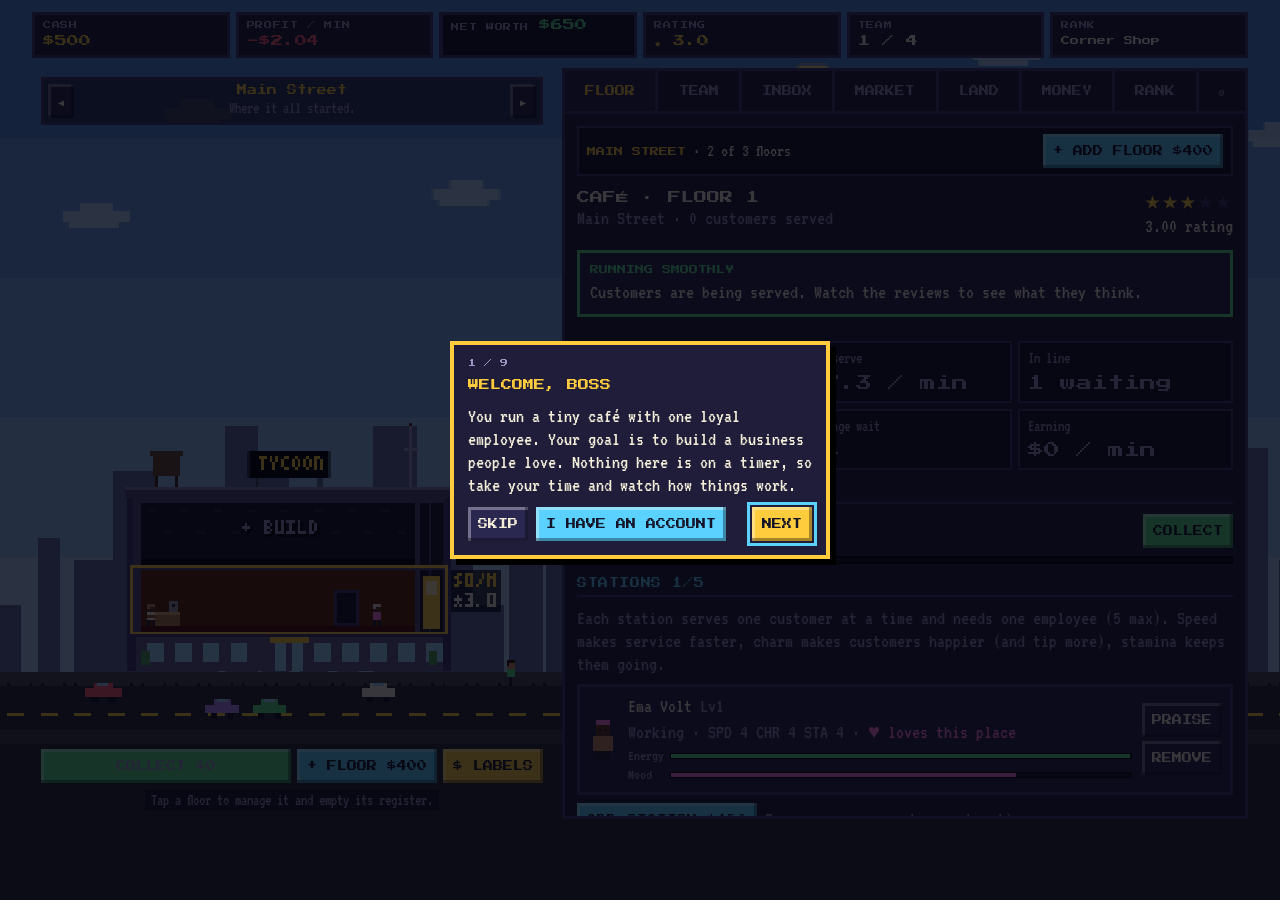
<file: web/index.html>
<!doctype html>
<html lang="en">
<head>
<meta charset="utf-8">
<meta name="viewport" content="width=device-width,initial-scale=1,viewport-fit=cover">
<title>Tower Tycoon</title>
<meta name="description" content="A pixel-art business tycoon game. Build towers floor by floor, hire staff, serve customers, trade stocks and buy land.">
<meta name="theme-color" content="#141428">
<link rel="icon" href="icons/icon32.png">
<link rel="manifest" href="manifest.webmanifest">
<link rel="apple-touch-icon" href="icons/icon180.png">
<meta name="apple-mobile-web-app-capable" content="yes">
<meta name="mobile-web-app-capable" content="yes">
<meta name="apple-mobile-web-app-status-bar-style" content="black-translucent">
<meta name="apple-mobile-web-app-title" content="Tycoon">
<link rel="stylesheet" href="style.css?v=1.14.0">
<link rel="stylesheet" href="game.css?v=1.14.0">
</head>
<body>
<canvas id="world" aria-hidden="true"></canvas>
<canvas id="street" aria-hidden="true"></canvas>
<div class="app">
  <div class="hud" id="hud">
    <div class="stat cash"><b>CASH</b><span id="h-cash">$0</span></div>
    <div class="stat inc"><b>PROFIT / MIN</b><span id="h-inc">$0</span></div>
    <div class="stat nw"><b>NET WORTH</b><span id="h-nw">$0</span></div>
    <div class="stat rate"><b>RATING</b><span id="h-rate">★ 3.0</span></div>
    <div class="stat team"><b>TEAM</b><span id="h-team">1 / 4</span></div>
    <div class="stat rank"><b>RANK</b><span id="h-rank">Corner Shop</span></div>
  </div>

  <div class="main">
    <div class="towerbox" id="towerbox">
      <div class="lotbar">
        <button class="ghost" id="lot-prev" aria-label="Previous property">◀</button>
        <div class="lotname"><b id="lot-name">Main Street</b><span id="lot-bonus" class="muted"></span></div>
        <button class="ghost" id="lot-next" aria-label="Next property">▶</button>
      </div>
      <div class="towerscroll" id="towerscroll"><canvas id="tower" width="180" height="220" aria-label="Your tower. Tap a floor to manage it."></canvas></div>
      <div class="towerfoot">
        <button class="green" id="collect-all">COLLECT $0</button>
        <button class="cyan" id="add-floor">+ FLOOR</button>
        <button class="ghost" id="earn-toggle" aria-pressed="true">$ LABELS</button>
      </div>
      <div class="hint" id="tower-hint">Tap a floor to manage it and empty its register.</div>
    </div>

    <div class="panel">
      <div class="tabs" role="tablist" id="tabs">
        <button role="tab" data-tab="floor" aria-selected="true">FLOOR</button>
        <button role="tab" data-tab="team">TEAM<span class="badge" id="team-badge" hidden></span></button>
        <button role="tab" data-tab="inbox">INBOX<span class="badge" id="inbox-badge" hidden></span></button>
        <button role="tab" data-tab="market">MARKET</button>
        <button role="tab" data-tab="land">LAND</button>
        <button role="tab" data-tab="money">MONEY</button>
        <button role="tab" data-tab="records">RANK</button>
        <button role="tab" data-tab="settings" aria-label="Settings">⚙</button>
      </div>
      <div class="body" id="body"></div>
    </div>
  </div>
</div>
<div id="notes" class="notes" aria-live="polite"></div>
<div id="modal-root"></div>
<div id="tut-root"></div>
<script src="core.js?v=1.14.0"></script>
<script src="sfx.js?v=1.14.0"></script>
<script src="tower.js?v=1.14.0"></script>
<script src="cloud-config.js?v=1.14.0"></script>
<script src="cloud.js?v=1.14.0"></script>
<script src="game.js?v=1.14.0"></script>
</body>
</html>
</file>
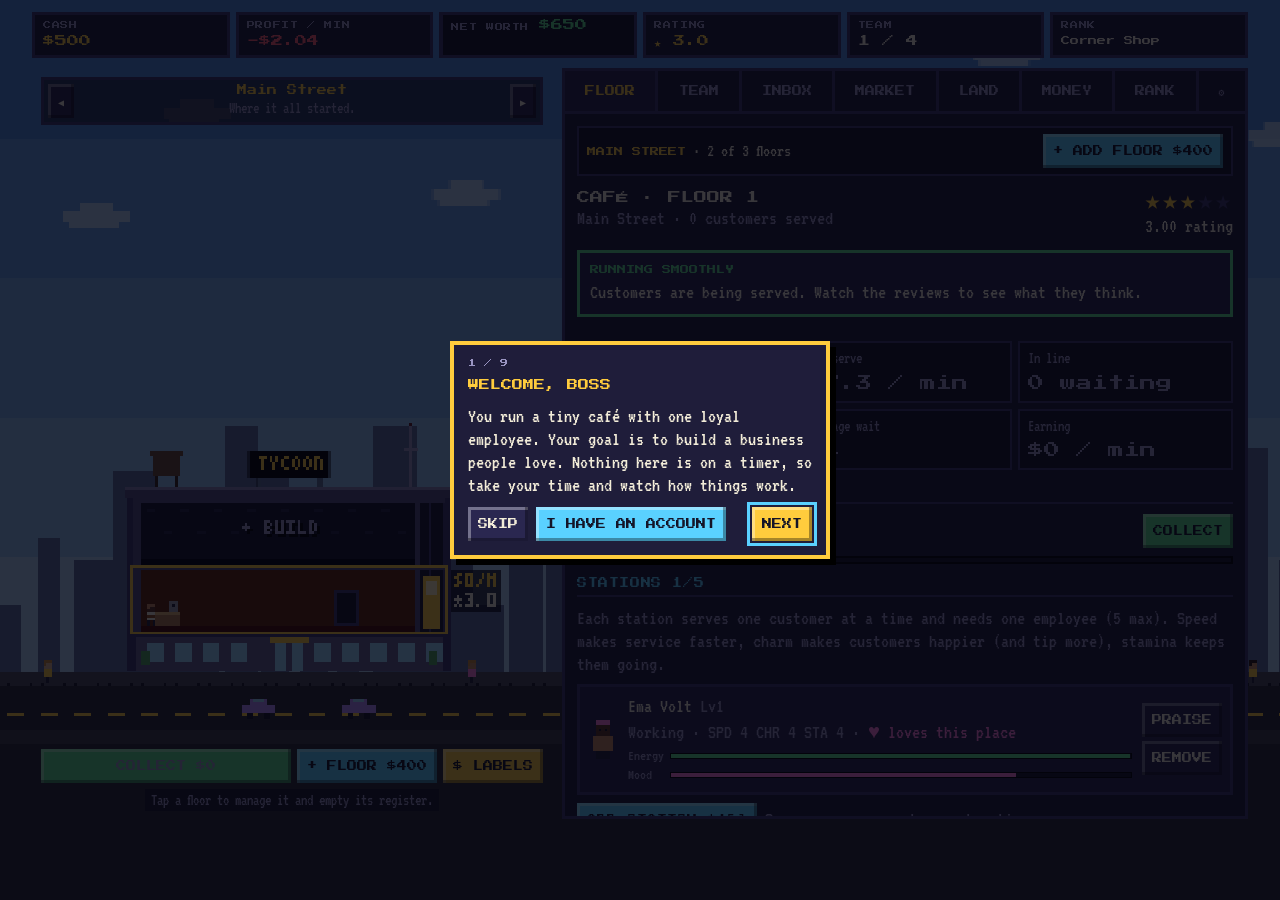
<file: extension/game.html>
<!doctype html>
<html lang="en">
<head>
<meta charset="utf-8">
<meta name="viewport" content="width=device-width,initial-scale=1">
<title>Tower Tycoon</title>
<link rel="icon" href="icons/icon32.png">
<link rel="stylesheet" href="style.css">
<link rel="stylesheet" href="game.css">
</head>
<body>
<canvas id="world" aria-hidden="true"></canvas>
<canvas id="street" aria-hidden="true"></canvas>
<div class="app">
  <div class="hud" id="hud">
    <div class="stat cash"><b>CASH</b><span id="h-cash">$0</span></div>
    <div class="stat inc"><b>PROFIT / MIN</b><span id="h-inc">$0</span></div>
    <div class="stat nw"><b>NET WORTH</b><span id="h-nw">$0</span></div>
    <div class="stat rate"><b>RATING</b><span id="h-rate">★ 3.0</span></div>
    <div class="stat team"><b>TEAM</b><span id="h-team">1 / 4</span></div>
    <div class="stat rank"><b>RANK</b><span id="h-rank">Corner Shop</span></div>
  </div>

  <div class="main">
    <div class="towerbox" id="towerbox">
      <div class="lotbar">
        <button class="ghost" id="lot-prev" aria-label="Previous property">◀</button>
        <div class="lotname"><b id="lot-name">Main Street</b><span id="lot-bonus" class="muted"></span></div>
        <button class="ghost" id="lot-next" aria-label="Next property">▶</button>
      </div>
      <div class="towerscroll" id="towerscroll"><canvas id="tower" width="180" height="220" aria-label="Your tower. Tap a floor to manage it."></canvas></div>
      <div class="towerfoot">
        <button class="green" id="collect-all">COLLECT $0</button>
        <button class="cyan" id="add-floor">+ FLOOR</button>
        <button class="ghost" id="earn-toggle" aria-pressed="true">$ LABELS</button>
      </div>
      <div class="hint" id="tower-hint">Tap a floor to manage it and empty its register.</div>
    </div>

    <div class="panel">
      <div class="tabs" role="tablist" id="tabs">
        <button role="tab" data-tab="floor" aria-selected="true">FLOOR</button>
        <button role="tab" data-tab="team">TEAM<span class="badge" id="team-badge" hidden></span></button>
        <button role="tab" data-tab="inbox">INBOX<span class="badge" id="inbox-badge" hidden></span></button>
        <button role="tab" data-tab="market">MARKET</button>
        <button role="tab" data-tab="land">LAND</button>
        <button role="tab" data-tab="money">MONEY</button>
        <button role="tab" data-tab="records">RANK</button>
        <button role="tab" data-tab="settings" aria-label="Settings">⚙</button>
      </div>
      <div class="body" id="body"></div>
    </div>
  </div>
</div>
<div id="notes" class="notes" aria-live="polite"></div>
<div id="modal-root"></div>
<div id="tut-root"></div>
<script src="core.js"></script>
<script src="sfx.js"></script>
<script src="tower.js"></script>
<script src="cloud-config.js"></script>
<script src="cloud.js"></script>
<script src="game.js"></script>
</body>
</html>
</file>
<file: web/style.css>
/* Tower Tycoon shared styles. One committed look: a night-time arcade screen. */
[hidden]{display:none!important}
@font-face{font-family:"Press Start 2P";src:url(fonts/pressstart.woff2) format("woff2");font-display:swap}
@font-face{font-family:"VT323";src:url(fonts/vt323.woff2) format("woff2");font-display:swap}
:root{
  --night:#141428; --panel:#1f1d3a; --panel2:#2a2750; --line:#3d3a6e;
  --ink:#f2ecd8; --dim:#9a95c2; --gold:#ffcc3d; --green:#5ee08a; --red:#ff5d6c; --cyan:#5ad1ff; --pink:#ff7ad9; --orange:#ff9b4a;
  --pix:"Press Start 2P", ui-monospace, monospace;
  --term:"VT323", ui-monospace, "Courier New", monospace;
  color-scheme:dark;
}
*{box-sizing:border-box}
html,body{margin:0;min-height:100%}
body{background:var(--night);color:var(--ink);font-family:var(--term);font-size:20px;line-height:1.15;-webkit-font-smoothing:none}
button{font-family:var(--pix);font-size:10px;line-height:1.6;color:var(--night);background:var(--gold);border:0;padding:9px 10px;cursor:pointer;
  box-shadow:inset -3px -3px 0 rgba(0,0,0,.35),inset 3px 3px 0 rgba(255,255,255,.35)}
button:hover{filter:brightness(1.1)}
button:active{transform:translateY(2px)}
button:disabled{background:var(--line);color:var(--dim);cursor:not-allowed;filter:none;transform:none}
button:focus-visible,[tabindex]:focus-visible,input:focus-visible,select:focus-visible{outline:3px solid var(--cyan);outline-offset:2px}
button.ghost{background:var(--panel2);color:var(--ink)}
button.red{background:var(--red)} button.green{background:var(--green)} button.cyan{background:var(--cyan)} button.pink{background:var(--pink)}
h3{font-family:var(--pix);font-size:10px;margin:2px 0;color:var(--cyan);letter-spacing:.06em;font-weight:normal}
.row{display:flex;gap:8px;align-items:center;flex-wrap:wrap}
.spread{justify-content:space-between}
.card{background:var(--panel2);border:3px solid var(--line);padding:8px;display:flex;flex-direction:column;gap:6px;min-width:0}
.card.sel{border-color:var(--gold)}
.grid2{display:grid;grid-template-columns:repeat(auto-fill,minmax(190px,1fr));gap:8px}
.muted{color:var(--dim)}
.pill{font-family:var(--pix);font-size:8px;padding:4px 6px;background:var(--night);color:var(--ink);display:inline-block;white-space:nowrap}
.swatch{width:14px;height:14px;display:inline-block;border:2px solid #000;vertical-align:-2px}
.stars{color:var(--gold);letter-spacing:2px}
.bar{height:8px;background:var(--night);border:2px solid #000;position:relative}
.bar i{position:absolute;left:0;top:0;bottom:0;background:var(--green)}
.up{color:var(--green)} .down{color:var(--red)}
.toast{position:fixed;left:50%;bottom:20px;transform:translateX(-50%);background:var(--night);border:3px solid var(--gold);
  font-family:var(--pix);font-size:9px;line-height:1.6;padding:10px;z-index:60;max-width:90%;box-shadow:4px 4px 0 #000}
.deal{border-color:var(--gold);background:linear-gradient(var(--panel2),var(--panel2)) padding-box}
.deal .kind{font-family:var(--pix);font-size:8px;color:var(--night);background:var(--gold);align-self:flex-start;padding:4px 6px}
.deal b.t{font-family:var(--pix);font-size:11px;line-height:1.5;font-weight:normal}
@media (prefers-reduced-motion:reduce){*{animation:none!important;transition:none!important}}
</file>
<file: web/game.css>
.app{max-width:1240px;margin:0 auto;display:flex;flex-direction:column;gap:10px;padding:12px}
.hud{display:grid;grid-template-columns:repeat(auto-fit,minmax(140px,1fr));gap:6px}
.stat{background:var(--panel);border:3px solid var(--line);padding:6px 8px;min-width:0}
.stat b{display:block;font-family:var(--pix);font-size:8px;color:var(--dim);letter-spacing:.08em;margin-bottom:5px;font-weight:normal}
.stat span{font-family:var(--pix);font-size:12px;font-variant-numeric:tabular-nums;white-space:nowrap;overflow:hidden;text-overflow:ellipsis;display:block}
.cash span{color:var(--gold)} .nw span{color:var(--green)} .inc span{color:var(--cyan)} .rate span{color:var(--gold)} .rank span{font-size:9px;line-height:1.4;white-space:normal}
.stat.flash{animation:flash .6s steps(3) 2}
@keyframes flash{50%{border-color:var(--gold);background:var(--panel2)}}
.main{display:grid;grid-template-columns:minmax(320px,520px) 1fr;gap:10px;align-items:start}
@media (max-width:820px){.main{grid-template-columns:1fr}}
.towerbox{min-width:0;background:transparent;border:3px solid transparent;padding:6px;display:flex;flex-direction:column;gap:6px}
.lotbar{display:grid;grid-template-columns:auto 1fr auto;gap:6px;align-items:center}
.lotname{text-align:center;display:flex;flex-direction:column;gap:2px;min-width:0}
.lotname b{font-family:var(--pix);font-size:10px;color:var(--gold);font-weight:normal}
.lotname span{font-size:16px}
.towerscroll{width:100%;min-width:0;height:min(68vh,680px);overflow:hidden;display:flex;justify-content:center;align-items:flex-end}
#tower{display:block;flex:none;image-rendering:pixelated;image-rendering:crisp-edges;cursor:pointer}
/* the property's world fills the whole screen behind everything */
#world{position:fixed;left:0;top:0;z-index:-1;image-rendering:pixelated;image-rendering:crisp-edges;pointer-events:none}
.lotbar,.towerfoot{position:relative}
.lotbar{background:rgba(20,20,40,.72);padding:4px;border:3px solid var(--line)}
.hint{background:rgba(20,20,40,.72);padding:2px 6px;align-self:center}
body.shopmode #earn-toggle{display:none}
body.shopmode .towerfoot{grid-template-columns:1fr 1fr}
.towerfoot{display:grid;grid-template-columns:1fr auto auto;gap:6px}
.towerfoot button{font-size:10px}
#earn-toggle[aria-pressed="true"]{background:var(--gold);color:var(--night)}
.hint{font-size:16px;color:var(--dim);text-align:center}
.panel{background:var(--panel);border:3px solid var(--line);min-width:0;display:flex;flex-direction:column}
.tabs{display:flex;flex-wrap:wrap;border-bottom:3px solid var(--line)}
.tabs button{flex:1 1 auto;background:transparent;color:var(--dim);box-shadow:none;padding:12px 8px;border-right:3px solid var(--line);position:relative}
.tabs button:last-child{border-right:0}
.tabs button[aria-selected="true"]{background:var(--panel2);color:var(--gold)}
.badge{position:absolute;top:2px;right:2px;background:var(--red);color:var(--ink);font-size:7px;padding:2px 3px}
.body{padding:12px;display:flex;flex-direction:column;gap:12px;height:min(78vh,820px);overflow:auto}
.sec{display:flex;flex-direction:column;gap:8px}
.sec>h3{border-bottom:2px solid var(--line);padding-bottom:6px}
.why{border:3px solid var(--line);padding:10px;font-size:20px;display:flex;gap:10px;align-items:flex-start;background:var(--panel2)}
.why b{font-family:var(--pix);font-size:9px;line-height:1.6;font-weight:normal;display:block;margin-bottom:4px}
.why.good{border-color:var(--green)} .why.good b{color:var(--green)}
.why.warn{border-color:var(--gold)} .why.warn b{color:var(--gold)}
.why.bad{border-color:var(--red)} .why.bad b{color:var(--red)}
.tiles{display:grid;grid-template-columns:repeat(3,minmax(0,1fr));gap:6px}
@media (max-width:520px){.tiles{grid-template-columns:repeat(2,minmax(0,1fr))}}
.tile{background:var(--night);border:2px solid var(--line);padding:6px 8px;display:flex;flex-direction:column;gap:3px;min-width:0}
.tile span{font-size:16px;color:var(--dim)}
.tile b{font-family:var(--pix);font-size:10px;line-height:1.5;font-weight:normal;font-variant-numeric:tabular-nums}
.stars-big{font-size:26px;color:var(--gold);letter-spacing:2px;line-height:1}
.stars-big .off{color:var(--line)}
.head{display:flex;justify-content:space-between;align-items:flex-start;gap:10px;flex-wrap:wrap}
.head h2{font-family:var(--pix);font-size:13px;line-height:1.5;margin:0;font-weight:normal}
.slot{display:grid;grid-template-columns:auto 1fr auto;gap:10px;align-items:center;background:var(--panel2);border:3px solid var(--line);padding:8px;min-width:0}
.slot.empty{border-style:dashed}
.slot .who{display:flex;flex-direction:column;gap:3px;min-width:0}
.slot .who b{font-size:20px;font-weight:normal;color:var(--ink)}
.slot .acts{display:flex;flex-direction:column;gap:4px;align-items:stretch}
.minibars{display:grid;grid-template-columns:auto 1fr;gap:2px 6px;align-items:center;font-size:15px;color:var(--dim)}
.minibars .bar{height:6px;border-width:1px}
select{font-family:var(--pix);font-size:9px;background:var(--night);color:var(--ink);border:3px solid var(--line);padding:6px;max-width:100%}
.ava{width:30px;height:42px;position:relative;flex:none;image-rendering:pixelated}
.ava i{position:absolute;display:block}
.ava .h{left:8px;width:14px;top:2px;height:5px}
.ava .f{left:8px;width:14px;top:7px;height:11px}
.ava .s{left:5px;width:20px;top:18px;height:15px}
.ava .l{left:8px;width:14px;top:33px;height:8px;background:#22223a}
.ava .e1,.ava .e2{top:11px;width:2px;height:2px;background:#141428}
.ava .e1{left:11px}.ava .e2{left:17px}
.ava.lg{transform:scale(1.25);transform-origin:left center;margin-right:8px}
.seg{display:grid;grid-template-columns:repeat(4,1fr);gap:6px}
.seg button{background:var(--panel2);color:var(--ink);display:flex;flex-direction:column;gap:5px;align-items:flex-start;text-align:left;line-height:1.4;padding:8px}
.seg button small{font-family:var(--term);font-size:15px;color:var(--dim)}
.seg button[aria-pressed="true"]{background:var(--gold);color:var(--night)}
.seg button[aria-pressed="true"] small{color:#3a2a10}
@media (max-width:560px){.seg{grid-template-columns:repeat(2,1fr)}}
.reviews{display:flex;flex-direction:column;gap:6px}
.review{display:grid;grid-template-columns:auto 1fr;gap:8px;font-size:19px;border-left:4px solid var(--line);padding-left:8px}
.review .s{color:var(--gold);letter-spacing:1px}
.review .n{color:var(--dim)}
.emp{display:grid;grid-template-columns:auto 1fr;gap:12px;background:var(--panel2);border:3px solid var(--line);padding:10px}
.emp.alert{border-color:var(--red)} .emp.pts{border-color:var(--gold)}
.emp .top{display:flex;justify-content:space-between;gap:8px;flex-wrap:wrap;align-items:baseline}
.emp .name{font-family:var(--pix);font-size:11px;line-height:1.5}
.emp .meta{font-size:17px;color:var(--dim)}
.emp .stats{display:grid;grid-template-columns:auto 1fr auto;gap:3px 8px;align-items:center;font-size:16px}
.emp .stats .bar{height:7px}
.emp .row button{font-size:9px;padding:7px 8px}
.chip{font-family:var(--pix);font-size:7px;padding:3px 5px;background:var(--night);color:var(--ink);border:2px solid var(--line);white-space:nowrap}
.chip.fav{color:var(--pink)} .chip.trait{color:var(--cyan)}
.face{font-family:var(--pix);font-size:9px}
.item{background:var(--panel2);border:3px solid var(--line);padding:10px;display:flex;flex-direction:column;gap:8px}
.item .kind{font-family:var(--pix);font-size:8px;color:var(--night);background:var(--gold);align-self:flex-start;padding:4px 6px}
.item.deal .kind{background:var(--pink)}
.item h4{font-family:var(--pix);font-size:11px;line-height:1.5;margin:0;font-weight:normal}
.odds{display:grid;grid-template-columns:1fr auto;gap:2px 10px;font-size:18px}
table{width:100%;border-collapse:collapse;font-size:19px;font-variant-numeric:tabular-nums}
td,th{padding:5px 4px;border-bottom:2px solid var(--line);text-align:left;white-space:nowrap}
th{font-family:var(--pix);font-size:8px;color:var(--dim);font-weight:normal}
.tbl{overflow-x:auto}
.log{font-size:18px;display:flex;flex-direction:column;gap:3px}
.log div{border-left:4px solid var(--line);padding-left:6px}
.flow{display:grid;grid-template-columns:minmax(90px,1.1fr) 2fr auto;gap:8px;align-items:center;font-size:19px}
.flow span{min-width:0;overflow:hidden;text-overflow:ellipsis;white-space:nowrap}
.flow b{font-variant-numeric:tabular-nums;text-align:right;font-weight:normal}
.flow.total{border-top:2px solid var(--line);padding-top:6px;font-family:var(--pix);font-size:10px}
.fbar{height:10px;background:var(--night);border:2px solid #000;position:relative}
.fbar i{position:absolute;left:0;top:0;bottom:0}
.thumb{height:46px;border:2px solid #000;position:relative;overflow:hidden}
.thumb::after{content:"";position:absolute;left:38%;width:24%;bottom:8px;height:60%;background:repeating-linear-gradient(#55507f 0 3px,#2a2750 3px 7px)}
.thumb .gr{position:absolute;left:0;right:0;bottom:0;height:8px}
.toggle{display:flex;justify-content:space-between;align-items:center;gap:10px;padding:8px 0;border-bottom:2px solid var(--line)}
.notes{position:fixed;bottom:12px;right:12px;display:flex;flex-direction:column-reverse;gap:8px;z-index:50;width:min(340px,calc(100vw - 24px));pointer-events:none}
.note{background:var(--panel);border:3px solid var(--line);padding:10px;box-shadow:4px 4px 0 #000;animation:slidein .25s steps(4);pointer-events:auto;cursor:pointer}
.note b{display:block;font-family:var(--pix);font-size:10px;line-height:1.5;margin-bottom:4px;font-weight:normal}
.note p{margin:0;font-size:19px}
.note.good{border-color:var(--green)} .note.good b{color:var(--green)}
.note.big{border-color:var(--gold);background:#2d2614} .note.big b{color:var(--gold)}
.note.bad{border-color:var(--red)} .note.bad b{color:var(--red)}
.note.info{border-color:var(--cyan)} .note.info b{color:var(--cyan)}
.note.deal{border-color:var(--pink)} .note.deal b{color:var(--pink)}
.note.milestone{border-color:var(--gold);background:linear-gradient(135deg,#3a2a62,#2d2614)} .note.milestone b{color:var(--gold);font-size:12px}
.note.out{animation:slideout .3s steps(4) forwards}
@keyframes slidein{from{transform:translateX(110%)}}
@keyframes slideout{to{transform:translateX(110%);opacity:0}}
.modal{position:fixed;inset:0;background:rgba(5,5,15,.78);display:flex;align-items:center;justify-content:center;padding:16px;z-index:40}
.event{background:var(--panel);border:4px solid var(--gold);max-width:460px;width:100%;padding:16px;display:flex;flex-direction:column;gap:12px;box-shadow:8px 8px 0 #000;animation:pop .25s steps(4)}
@keyframes pop{from{transform:scale(.6)}to{transform:scale(1)}}
.event .tag{font-family:var(--pix);font-size:8px;color:var(--night);background:var(--gold);align-self:flex-start;padding:4px 6px}
.event h2{font-family:var(--pix);font-size:13px;line-height:1.5;margin:0;font-weight:normal}
.event p{margin:0;font-size:21px}
.event .big{font-family:var(--pix);font-size:20px;color:var(--gold);text-align:center;padding:8px 0}
.tut-hole{position:fixed;z-index:70;border:3px solid var(--gold);box-shadow:0 0 0 9999px rgba(5,5,15,.78);pointer-events:none;transition:all .25s steps(5)}
.tut-box{position:fixed;z-index:71;background:var(--panel);border:4px solid var(--gold);padding:14px;width:min(380px,calc(100vw - 24px));box-shadow:6px 6px 0 #000;display:flex;flex-direction:column;gap:10px}
.tut-box h2{font-family:var(--pix);font-size:11px;line-height:1.5;margin:0;color:var(--gold);font-weight:normal}
.tut-box p{margin:0;font-size:20px}
.tut-box .step{font-family:var(--pix);font-size:8px;color:var(--dim)}
.danger{margin-top:8px;border-top:2px dashed var(--line);padding-top:10px}

.towerrow{display:flex;justify-content:space-between;align-items:center;gap:8px;flex-wrap:wrap;background:var(--night);border:2px solid var(--line);padding:6px 8px;font-size:18px}
.towerrow b{font-family:var(--pix);font-size:9px;font-weight:normal;color:var(--gold)}

textarea.code{width:100%;min-height:90px;resize:vertical;font-family:ui-monospace,"Courier New",monospace;font-size:12px;line-height:1.3;background:var(--night);color:var(--ink);border:3px solid var(--line);padding:8px;word-break:break-all}
textarea.code:focus{outline:none;border-color:var(--gold)}
.filebtn{font-family:var(--pix);font-size:10px;line-height:1.6;padding:9px 10px;cursor:pointer;background:var(--panel2);color:var(--ink);box-shadow:inset -3px -3px 0 rgba(0,0,0,.35),inset 3px 3px 0 rgba(255,255,255,.35)}
.filebtn:focus-within{outline:3px solid var(--cyan)}

/* sub tabs */
.subtabs{display:flex;gap:0;border:3px solid var(--line)}
.subtabs button{flex:1;background:transparent;color:var(--dim);box-shadow:none;border-right:3px solid var(--line);padding:10px 6px}
.subtabs button:last-child{border-right:0}
.subtabs button[aria-pressed="true"]{background:var(--panel2);color:var(--gold)}
/* team summary */
.tstats{display:grid;grid-template-columns:repeat(6,minmax(0,1fr));gap:6px}
@media (max-width:640px){.tstats{grid-template-columns:repeat(3,minmax(0,1fr))}}
.tstats>*{background:var(--night);border:2px solid var(--line);padding:6px;display:flex;flex-direction:column;gap:3px;align-items:flex-start;box-shadow:none;color:var(--ink);text-align:left;min-width:0}
.tstats b{font-family:var(--pix);font-size:12px;font-weight:normal}
.tstats span{font-family:var(--term);font-size:15px;color:var(--dim);white-space:nowrap;overflow:hidden;text-overflow:ellipsis;max-width:100%}
.tstats .warn{border-color:var(--gold)} .tstats .bad{border-color:var(--red)} .tstats .gold b{color:var(--gold)}
.bulk{display:flex;flex-wrap:wrap;gap:6px}
.bulk:empty{display:none}
.tcontrols{display:flex;flex-direction:column;gap:6px}
.chips{display:flex;flex-wrap:wrap;gap:4px}
.chips button{background:var(--night);color:var(--dim);box-shadow:none;border:2px solid var(--line);font-size:8px;padding:6px 7px}
.chips button[aria-pressed="true"]{color:var(--night);background:var(--gold);border-color:var(--gold)}
#tsearch{flex:1;min-width:120px;font-family:var(--term);font-size:19px;background:var(--night);color:var(--ink);border:3px solid var(--line);padding:5px 8px}
#tsearch:focus{outline:none;border-color:var(--gold)}
/* compact staff list */
.elist{display:flex;flex-direction:column;gap:4px}
.erow{background:var(--panel2);border:2px solid var(--line)}
.erow.alert{border-color:var(--red)} .erow.open{border-color:var(--gold)}
.ehead{width:100%;display:grid;grid-template-columns:16px minmax(0,1fr) 34px minmax(60px,110px) 128px 12px;gap:10px;align-items:center;background:transparent;box-shadow:none;color:var(--ink);padding:4px 8px;text-align:left}
.ehead:hover{background:#322e5c;filter:none}
.ehead .ava{width:15px;height:21px}.ehead .ava .h{left:4px;width:7px;top:1px;height:3px}.ehead .ava .f{left:4px;width:7px;top:3px;height:6px}.ehead .ava .s{left:2px;width:11px;top:9px;height:8px}.ehead .ava .l{left:4px;width:7px;top:17px;height:4px}.ehead .ava .e1,.ehead .ava .e2{top:5px;width:1px;height:1px}.ehead .ava .e1{left:6px}.ehead .ava .e2{left:9px}
.ehead{padding:3px 8px}.ename{line-height:1.05}
.ename{display:flex;flex-direction:column;min-width:0}
.ename b{font-family:var(--term);font-size:19px;font-weight:normal;white-space:nowrap;overflow:hidden;text-overflow:ellipsis}
.ename small{font-family:var(--term);font-size:15px;color:var(--dim);white-space:nowrap;overflow:hidden;text-overflow:ellipsis}
.elv{font-family:var(--pix);font-size:8px;color:var(--gold)}
.emini{display:flex;flex-direction:column;gap:3px}
.emini .bar{height:5px;border-width:1px;display:block}
.eflags{display:flex;gap:3px;align-items:center;justify-content:flex-end;min-width:0}
.eflags .f{font-style:normal;font-family:var(--pix);font-size:7px;padding:3px 4px;background:var(--night);border:1px solid var(--line)}
.f.gold{color:var(--gold)} .f.red{color:var(--red)} .f.pink{color:var(--pink)} .f.cyan{color:var(--cyan)}
.mw{font-family:var(--pix);font-size:7px;min-width:42px;text-align:right}
.chev{font-size:10px;color:var(--dim)}
@media (max-width:560px){.ehead{grid-template-columns:16px minmax(0,1fr) 34px auto}.emini,.chev{display:none}.mw{display:none}}
.edetail{border-top:2px solid var(--line);padding:10px;display:flex;flex-direction:column;gap:8px}
.edetail .stats{display:grid;grid-template-columns:auto 1fr auto;gap:3px 8px;align-items:center;font-size:16px}
.edetail .stats .bar{height:7px}
.edetail .row button{font-size:9px;padding:7px 8px}
/* market */
.penny{font-family:var(--pix);font-size:6px;padding:2px 3px;background:var(--orange);color:var(--night);vertical-align:2px}
.seg5{grid-template-columns:repeat(5,1fr)} .seg3{grid-template-columns:repeat(3,1fr)}
@media (max-width:560px){.seg5{grid-template-columns:repeat(3,1fr)}.seg3{grid-template-columns:1fr}}
.lbl{font-family:var(--pix);font-size:8px;min-width:36px}
.tl{font-family:var(--term);font-size:19px;font-weight:normal;color:var(--ink)}
.why a{color:var(--cyan)}

/* market revamp */
.perks{display:flex;flex-wrap:wrap;gap:4px;align-items:center;background:var(--night);border:2px solid var(--line);padding:6px}
.perks>b{font-family:var(--pix);font-size:8px;color:var(--green);font-weight:normal;margin-right:4px}
.perk{font-family:var(--term);font-size:15px;color:var(--dim);border:1px solid var(--line);padding:1px 6px}
.perk.on{color:var(--ink);border-color:var(--green)}
.news{display:flex;flex-direction:column;gap:4px}
.nw{display:grid;grid-template-columns:minmax(80px,auto) 1fr auto;gap:8px;align-items:baseline;background:var(--night);border-left:4px solid var(--line);padding:4px 8px;font-size:18px}
.nw.pos{border-left-color:var(--green)} .nw.neg{border-left-color:var(--red)}
.nt{font-family:var(--pix);font-size:7px;white-space:nowrap} .nw.pos .nt{color:var(--green)} .nw.neg .nt{color:var(--red)}
.na{font-size:15px;color:var(--dim);white-space:nowrap}
.pend{font-style:normal;font-family:var(--pix);font-size:7px;color:var(--night);background:var(--gold);padding:2px 4px;animation:blink 1s steps(2) infinite}
@media (max-width:560px){.nw{grid-template-columns:1fr}}
table.stocks td{padding:3px 4px}
table.stocks tr[data-act]{cursor:pointer}
table.stocks tr.sel{background:#2a2750}
tr.sech td{font-family:var(--pix);font-size:8px;color:var(--dim);padding-top:10px;border-bottom:2px solid var(--line)}
.rt{font-family:var(--pix);font-size:7px;padding:2px 4px}
.rt.buy{background:var(--green);color:var(--night)} .rt.sell{background:var(--red);color:var(--night)} .rt.hold{background:var(--line);color:var(--ink)}
.divb{font-family:var(--pix);font-size:6px;padding:2px 3px;background:var(--gold);color:var(--night);vertical-align:2px}
.sdet .sname{font-family:var(--pix);font-size:11px;font-weight:normal}
.chipsrow{display:flex;flex-wrap:wrap;gap:4px}
.chipsrow .chip{font-family:var(--term);font-size:16px;padding:2px 6px}
.chip.divc{color:var(--gold)}
.secbar{display:flex;height:12px;border:2px solid #000;background:var(--night)}
.secbar i{display:block;height:100%}
.bcard{display:grid;grid-template-columns:auto 1fr auto;gap:10px;align-items:start;background:var(--panel2);border:3px solid var(--line);padding:8px}
.bcard .who{display:flex;flex-direction:column;gap:5px;min-width:0}
.bpos{background:var(--night);border:2px solid var(--line);padding:4px 8px;font-size:18px}

/* panel sections never shrink; the panel scrolls instead (fixes the stock list collapsing to zero height) */
.body>*{flex-shrink:0}

.tchips button{font-size:7px}
.tchips button.over{border-color:var(--red);color:var(--red)}
.tchips button.over[aria-pressed="true"]{background:var(--red);color:var(--night)}
.card.excl{border-color:var(--gold)}
/* accounts */
.acct{border-color:var(--cyan)}
.acctform{display:flex;flex-wrap:wrap;gap:8px;margin:6px 0}
.acctform input{flex:1 1 180px;min-width:0;font-family:var(--term);font-size:19px;background:var(--night);color:var(--ink);border:3px solid var(--line);padding:8px}
.acctform input:focus{outline:none;border-color:var(--gold)}
.cchoice{display:grid;grid-template-columns:1fr 1fr;gap:8px;margin:8px 0}
.cchoice .card{padding:8px}
@media (max-width:520px){.cchoice{grid-template-columns:1fr}}
/* special guests on the floor panel */
.guests{display:flex;flex-wrap:wrap;gap:6px;margin:6px 0}
.guests span{border:2px solid;padding:3px 6px;font-size:17px}
.guests i{font-style:normal;color:var(--ink)}
.g-critic{color:var(--gold);border-color:var(--gold)}
.g-celeb{color:var(--pink);border-color:var(--pink)}
.g-influencer{color:var(--cyan);border-color:var(--cyan)}
/* shops */
.shops .card.shop canvas{width:100%;height:auto;aspect-ratio:120/64;image-rendering:pixelated;display:block;border:2px solid var(--line);margin-bottom:6px;background:var(--night)}
.shops .card.shop:not(.owned) canvas{filter:saturate(.35) brightness(.7)}
.shops .card.shop.owned{border-color:var(--green)}
.shops .card.shop.owned{cursor:pointer}
.shops .card.shop.owned:hover,.shops .card.shop.owned:focus-visible{border-color:var(--gold);outline:none}
.tapme{color:var(--gold)}
canvas.shopcv.big{width:100%;height:auto;aspect-ratio:120/64;image-rendering:pixelated;display:block;border:3px solid var(--line);margin:8px 0;background:var(--night)}
input.shopname{flex:1;min-width:120px;font-family:var(--term);font-size:19px;background:var(--night);color:var(--ink);border:3px solid var(--line);padding:5px 8px}
input.shopname:focus{outline:none;border-color:var(--gold)}
.swatches{gap:6px;margin-top:6px}
.swatches .sw{width:28px;height:28px;min-width:0;padding:0;border:3px solid var(--line)}
.swatches .sw.on{border-color:var(--ink);box-shadow:0 0 0 2px var(--gold)}
/* street layer: people and cars walk in front of the tower but behind the panels */
#street{position:fixed;left:0;top:0;z-index:1;image-rendering:pixelated;image-rendering:crisp-edges;pointer-events:none}
.hud,.panel,.lotbar,.towerfoot,.hint{position:relative;z-index:2}

/* ---------- phones: everything fits the screen, tabs become a bottom bar ---------- */
@media (max-width:820px){
  html,body{height:100%;overflow:hidden;overscroll-behavior:none}
  body{touch-action:manipulation;-webkit-tap-highlight-color:transparent}
  .app{height:100vh;height:100dvh;max-width:none;padding:max(6px,env(safe-area-inset-top)) 6px 0;gap:6px;box-sizing:border-box;display:flex;flex-direction:column}
  .hud{grid-template-columns:repeat(3,minmax(0,1fr));gap:4px;flex:none}
  .stat{padding:3px 6px;border-width:2px}
  .stat b{font-size:6px;margin-bottom:3px}
  .stat span{font-size:10px}
  .rank span{font-size:7px;white-space:nowrap}
  .main{display:flex!important;flex-direction:column;align-items:stretch!important;gap:6px;flex:1;min-height:0;min-width:0;width:100%}
  .panel,.towerbox{width:100%;min-width:0;max-width:100%;box-sizing:border-box}
  .body{overflow-x:hidden}
  .note:nth-child(n+3){display:none}
  table.stocks th:nth-child(4),table.stocks td:nth-child(4),table.stocks th:nth-child(6),table.stocks td:nth-child(6){display:none}
  table.stocks td,table.stocks th{padding-left:4px;padding-right:4px}
  .towerbox{flex:none;height:38vh;height:38dvh;padding:0;gap:4px;border:0!important}
  .lotbar{padding:2px;border-width:2px;gap:4px}
  .lotbar button{padding:4px 12px;min-height:32px}
  .lotname b{font-size:9px}
  .lotname span{font-size:13px;white-space:nowrap;overflow:hidden;text-overflow:ellipsis}
  .towerscroll{flex:1;height:auto!important;min-height:0}
  .towerfoot{gap:4px}
  .towerfoot button{font-size:8px;padding:7px 4px;min-height:32px}
  .hint{display:none!important}
  .panel{flex:1;min-height:0;border-width:2px}
  .body{height:auto!important;flex:1;min-height:0;padding:8px;gap:10px;-webkit-overflow-scrolling:touch}
  .tabs{order:2;flex-wrap:nowrap;border-bottom:0!important;border-top:3px solid var(--line);padding-bottom:env(safe-area-inset-bottom);background:var(--night)}
  .tabs button{flex:1 1 0;min-width:0;padding:7px 0 6px;border-right:2px solid var(--line);display:flex;flex-direction:column;align-items:center;gap:4px;font-size:0}
  .tabs button::before{content:attr(data-ico);font-family:system-ui,"Segoe UI Symbol","Apple Symbols",sans-serif;font-size:17px;line-height:1}
  .tabs button::after{content:attr(data-short);font-family:var(--pix);font-size:6px;letter-spacing:0}
  .tabs .badge{position:absolute;top:2px;right:4px;font-size:8px}
  .notes{top:76px!important;bottom:auto!important;left:8px;right:8px;width:auto!important;flex-direction:column!important}
  .note{padding:6px 8px}
  .note p{font-size:15px;margin:2px 0 0}
  .toast{bottom:calc(72px + env(safe-area-inset-bottom))!important;max-width:calc(100vw - 24px)}
  .modal .event,.tut-box{max-height:85dvh;overflow:auto}
  button{min-height:34px}
}
/* short, wide screens (phones sideways, small laptops): fit the screen side by side */
@media (min-width:821px) and (max-height:640px){
  html,body{height:100%;overflow:hidden}
  .app{height:100vh;height:100dvh;padding:6px;gap:6px;box-sizing:border-box}
  .hud{grid-template-columns:repeat(6,minmax(0,1fr));gap:4px}
  .stat{padding:3px 6px}.stat b{font-size:6px;margin-bottom:2px}.stat span{font-size:10px}
  .main{flex:1;min-height:0}
  .towerbox,.panel{height:100%;min-height:0}
  .towerbox{padding:0}
  .towerscroll{flex:1;height:auto!important;min-height:0}
  .hint{display:none!important}
  .body{height:auto!important;flex:1;min-height:0}
}
</file>
<file: extension/style.css>
/* Tower Tycoon shared styles. One committed look: a night-time arcade screen. */
[hidden]{display:none!important}
@font-face{font-family:"Press Start 2P";src:url(fonts/pressstart.woff2) format("woff2");font-display:swap}
@font-face{font-family:"VT323";src:url(fonts/vt323.woff2) format("woff2");font-display:swap}
:root{
  --night:#141428; --panel:#1f1d3a; --panel2:#2a2750; --line:#3d3a6e;
  --ink:#f2ecd8; --dim:#9a95c2; --gold:#ffcc3d; --green:#5ee08a; --red:#ff5d6c; --cyan:#5ad1ff; --pink:#ff7ad9; --orange:#ff9b4a;
  --pix:"Press Start 2P", ui-monospace, monospace;
  --term:"VT323", ui-monospace, "Courier New", monospace;
  color-scheme:dark;
}
*{box-sizing:border-box}
html,body{margin:0;min-height:100%}
body{background:var(--night);color:var(--ink);font-family:var(--term);font-size:20px;line-height:1.15;-webkit-font-smoothing:none}
button{font-family:var(--pix);font-size:10px;line-height:1.6;color:var(--night);background:var(--gold);border:0;padding:9px 10px;cursor:pointer;
  box-shadow:inset -3px -3px 0 rgba(0,0,0,.35),inset 3px 3px 0 rgba(255,255,255,.35)}
button:hover{filter:brightness(1.1)}
button:active{transform:translateY(2px)}
button:disabled{background:var(--line);color:var(--dim);cursor:not-allowed;filter:none;transform:none}
button:focus-visible,[tabindex]:focus-visible,input:focus-visible,select:focus-visible{outline:3px solid var(--cyan);outline-offset:2px}
button.ghost{background:var(--panel2);color:var(--ink)}
button.red{background:var(--red)} button.green{background:var(--green)} button.cyan{background:var(--cyan)} button.pink{background:var(--pink)}
h3{font-family:var(--pix);font-size:10px;margin:2px 0;color:var(--cyan);letter-spacing:.06em;font-weight:normal}
.row{display:flex;gap:8px;align-items:center;flex-wrap:wrap}
.spread{justify-content:space-between}
.card{background:var(--panel2);border:3px solid var(--line);padding:8px;display:flex;flex-direction:column;gap:6px;min-width:0}
.card.sel{border-color:var(--gold)}
.grid2{display:grid;grid-template-columns:repeat(auto-fill,minmax(190px,1fr));gap:8px}
.muted{color:var(--dim)}
.pill{font-family:var(--pix);font-size:8px;padding:4px 6px;background:var(--night);color:var(--ink);display:inline-block;white-space:nowrap}
.swatch{width:14px;height:14px;display:inline-block;border:2px solid #000;vertical-align:-2px}
.stars{color:var(--gold);letter-spacing:2px}
.bar{height:8px;background:var(--night);border:2px solid #000;position:relative}
.bar i{position:absolute;left:0;top:0;bottom:0;background:var(--green)}
.up{color:var(--green)} .down{color:var(--red)}
.toast{position:fixed;left:50%;bottom:20px;transform:translateX(-50%);background:var(--night);border:3px solid var(--gold);
  font-family:var(--pix);font-size:9px;line-height:1.6;padding:10px;z-index:60;max-width:90%;box-shadow:4px 4px 0 #000}
.deal{border-color:var(--gold);background:linear-gradient(var(--panel2),var(--panel2)) padding-box}
.deal .kind{font-family:var(--pix);font-size:8px;color:var(--night);background:var(--gold);align-self:flex-start;padding:4px 6px}
.deal b.t{font-family:var(--pix);font-size:11px;line-height:1.5;font-weight:normal}
@media (prefers-reduced-motion:reduce){*{animation:none!important;transition:none!important}}
</file>
<file: extension/game.css>
.app{max-width:1240px;margin:0 auto;display:flex;flex-direction:column;gap:10px;padding:12px}
.hud{display:grid;grid-template-columns:repeat(auto-fit,minmax(140px,1fr));gap:6px}
.stat{background:var(--panel);border:3px solid var(--line);padding:6px 8px;min-width:0}
.stat b{display:block;font-family:var(--pix);font-size:8px;color:var(--dim);letter-spacing:.08em;margin-bottom:5px;font-weight:normal}
.stat span{font-family:var(--pix);font-size:12px;font-variant-numeric:tabular-nums;white-space:nowrap;overflow:hidden;text-overflow:ellipsis;display:block}
.cash span{color:var(--gold)} .nw span{color:var(--green)} .inc span{color:var(--cyan)} .rate span{color:var(--gold)} .rank span{font-size:9px;line-height:1.4;white-space:normal}
.stat.flash{animation:flash .6s steps(3) 2}
@keyframes flash{50%{border-color:var(--gold);background:var(--panel2)}}
.main{display:grid;grid-template-columns:minmax(320px,520px) 1fr;gap:10px;align-items:start}
@media (max-width:820px){.main{grid-template-columns:1fr}}
.towerbox{min-width:0;background:transparent;border:3px solid transparent;padding:6px;display:flex;flex-direction:column;gap:6px}
.lotbar{display:grid;grid-template-columns:auto 1fr auto;gap:6px;align-items:center}
.lotname{text-align:center;display:flex;flex-direction:column;gap:2px;min-width:0}
.lotname b{font-family:var(--pix);font-size:10px;color:var(--gold);font-weight:normal}
.lotname span{font-size:16px}
.towerscroll{width:100%;min-width:0;height:min(68vh,680px);overflow:hidden;display:flex;justify-content:center;align-items:flex-end}
#tower{display:block;flex:none;image-rendering:pixelated;image-rendering:crisp-edges;cursor:pointer}
/* the property's world fills the whole screen behind everything */
#world{position:fixed;left:0;top:0;z-index:-1;image-rendering:pixelated;image-rendering:crisp-edges;pointer-events:none}
.lotbar,.towerfoot{position:relative}
.lotbar{background:rgba(20,20,40,.72);padding:4px;border:3px solid var(--line)}
.hint{background:rgba(20,20,40,.72);padding:2px 6px;align-self:center}
body.shopmode #earn-toggle{display:none}
body.shopmode .towerfoot{grid-template-columns:1fr 1fr}
.towerfoot{display:grid;grid-template-columns:1fr auto auto;gap:6px}
.towerfoot button{font-size:10px}
#earn-toggle[aria-pressed="true"]{background:var(--gold);color:var(--night)}
.hint{font-size:16px;color:var(--dim);text-align:center}
.panel{background:var(--panel);border:3px solid var(--line);min-width:0;display:flex;flex-direction:column}
.tabs{display:flex;flex-wrap:wrap;border-bottom:3px solid var(--line)}
.tabs button{flex:1 1 auto;background:transparent;color:var(--dim);box-shadow:none;padding:12px 8px;border-right:3px solid var(--line);position:relative}
.tabs button:last-child{border-right:0}
.tabs button[aria-selected="true"]{background:var(--panel2);color:var(--gold)}
.badge{position:absolute;top:2px;right:2px;background:var(--red);color:var(--ink);font-size:7px;padding:2px 3px}
.body{padding:12px;display:flex;flex-direction:column;gap:12px;height:min(78vh,820px);overflow:auto}
.sec{display:flex;flex-direction:column;gap:8px}
.sec>h3{border-bottom:2px solid var(--line);padding-bottom:6px}
.why{border:3px solid var(--line);padding:10px;font-size:20px;display:flex;gap:10px;align-items:flex-start;background:var(--panel2)}
.why b{font-family:var(--pix);font-size:9px;line-height:1.6;font-weight:normal;display:block;margin-bottom:4px}
.why.good{border-color:var(--green)} .why.good b{color:var(--green)}
.why.warn{border-color:var(--gold)} .why.warn b{color:var(--gold)}
.why.bad{border-color:var(--red)} .why.bad b{color:var(--red)}
.tiles{display:grid;grid-template-columns:repeat(3,minmax(0,1fr));gap:6px}
@media (max-width:520px){.tiles{grid-template-columns:repeat(2,minmax(0,1fr))}}
.tile{background:var(--night);border:2px solid var(--line);padding:6px 8px;display:flex;flex-direction:column;gap:3px;min-width:0}
.tile span{font-size:16px;color:var(--dim)}
.tile b{font-family:var(--pix);font-size:10px;line-height:1.5;font-weight:normal;font-variant-numeric:tabular-nums}
.stars-big{font-size:26px;color:var(--gold);letter-spacing:2px;line-height:1}
.stars-big .off{color:var(--line)}
.head{display:flex;justify-content:space-between;align-items:flex-start;gap:10px;flex-wrap:wrap}
.head h2{font-family:var(--pix);font-size:13px;line-height:1.5;margin:0;font-weight:normal}
.slot{display:grid;grid-template-columns:auto 1fr auto;gap:10px;align-items:center;background:var(--panel2);border:3px solid var(--line);padding:8px;min-width:0}
.slot.empty{border-style:dashed}
.slot .who{display:flex;flex-direction:column;gap:3px;min-width:0}
.slot .who b{font-size:20px;font-weight:normal;color:var(--ink)}
.slot .acts{display:flex;flex-direction:column;gap:4px;align-items:stretch}
.minibars{display:grid;grid-template-columns:auto 1fr;gap:2px 6px;align-items:center;font-size:15px;color:var(--dim)}
.minibars .bar{height:6px;border-width:1px}
select{font-family:var(--pix);font-size:9px;background:var(--night);color:var(--ink);border:3px solid var(--line);padding:6px;max-width:100%}
.ava{width:30px;height:42px;position:relative;flex:none;image-rendering:pixelated}
.ava i{position:absolute;display:block}
.ava .h{left:8px;width:14px;top:2px;height:5px}
.ava .f{left:8px;width:14px;top:7px;height:11px}
.ava .s{left:5px;width:20px;top:18px;height:15px}
.ava .l{left:8px;width:14px;top:33px;height:8px;background:#22223a}
.ava .e1,.ava .e2{top:11px;width:2px;height:2px;background:#141428}
.ava .e1{left:11px}.ava .e2{left:17px}
.ava.lg{transform:scale(1.25);transform-origin:left center;margin-right:8px}
.seg{display:grid;grid-template-columns:repeat(4,1fr);gap:6px}
.seg button{background:var(--panel2);color:var(--ink);display:flex;flex-direction:column;gap:5px;align-items:flex-start;text-align:left;line-height:1.4;padding:8px}
.seg button small{font-family:var(--term);font-size:15px;color:var(--dim)}
.seg button[aria-pressed="true"]{background:var(--gold);color:var(--night)}
.seg button[aria-pressed="true"] small{color:#3a2a10}
@media (max-width:560px){.seg{grid-template-columns:repeat(2,1fr)}}
.reviews{display:flex;flex-direction:column;gap:6px}
.review{display:grid;grid-template-columns:auto 1fr;gap:8px;font-size:19px;border-left:4px solid var(--line);padding-left:8px}
.review .s{color:var(--gold);letter-spacing:1px}
.review .n{color:var(--dim)}
.emp{display:grid;grid-template-columns:auto 1fr;gap:12px;background:var(--panel2);border:3px solid var(--line);padding:10px}
.emp.alert{border-color:var(--red)} .emp.pts{border-color:var(--gold)}
.emp .top{display:flex;justify-content:space-between;gap:8px;flex-wrap:wrap;align-items:baseline}
.emp .name{font-family:var(--pix);font-size:11px;line-height:1.5}
.emp .meta{font-size:17px;color:var(--dim)}
.emp .stats{display:grid;grid-template-columns:auto 1fr auto;gap:3px 8px;align-items:center;font-size:16px}
.emp .stats .bar{height:7px}
.emp .row button{font-size:9px;padding:7px 8px}
.chip{font-family:var(--pix);font-size:7px;padding:3px 5px;background:var(--night);color:var(--ink);border:2px solid var(--line);white-space:nowrap}
.chip.fav{color:var(--pink)} .chip.trait{color:var(--cyan)}
.face{font-family:var(--pix);font-size:9px}
.item{background:var(--panel2);border:3px solid var(--line);padding:10px;display:flex;flex-direction:column;gap:8px}
.item .kind{font-family:var(--pix);font-size:8px;color:var(--night);background:var(--gold);align-self:flex-start;padding:4px 6px}
.item.deal .kind{background:var(--pink)}
.item h4{font-family:var(--pix);font-size:11px;line-height:1.5;margin:0;font-weight:normal}
.odds{display:grid;grid-template-columns:1fr auto;gap:2px 10px;font-size:18px}
table{width:100%;border-collapse:collapse;font-size:19px;font-variant-numeric:tabular-nums}
td,th{padding:5px 4px;border-bottom:2px solid var(--line);text-align:left;white-space:nowrap}
th{font-family:var(--pix);font-size:8px;color:var(--dim);font-weight:normal}
.tbl{overflow-x:auto}
.log{font-size:18px;display:flex;flex-direction:column;gap:3px}
.log div{border-left:4px solid var(--line);padding-left:6px}
.flow{display:grid;grid-template-columns:minmax(90px,1.1fr) 2fr auto;gap:8px;align-items:center;font-size:19px}
.flow span{min-width:0;overflow:hidden;text-overflow:ellipsis;white-space:nowrap}
.flow b{font-variant-numeric:tabular-nums;text-align:right;font-weight:normal}
.flow.total{border-top:2px solid var(--line);padding-top:6px;font-family:var(--pix);font-size:10px}
.fbar{height:10px;background:var(--night);border:2px solid #000;position:relative}
.fbar i{position:absolute;left:0;top:0;bottom:0}
.thumb{height:46px;border:2px solid #000;position:relative;overflow:hidden}
.thumb::after{content:"";position:absolute;left:38%;width:24%;bottom:8px;height:60%;background:repeating-linear-gradient(#55507f 0 3px,#2a2750 3px 7px)}
.thumb .gr{position:absolute;left:0;right:0;bottom:0;height:8px}
.toggle{display:flex;justify-content:space-between;align-items:center;gap:10px;padding:8px 0;border-bottom:2px solid var(--line)}
.notes{position:fixed;bottom:12px;right:12px;display:flex;flex-direction:column-reverse;gap:8px;z-index:50;width:min(340px,calc(100vw - 24px));pointer-events:none}
.note{background:var(--panel);border:3px solid var(--line);padding:10px;box-shadow:4px 4px 0 #000;animation:slidein .25s steps(4);pointer-events:auto;cursor:pointer}
.note b{display:block;font-family:var(--pix);font-size:10px;line-height:1.5;margin-bottom:4px;font-weight:normal}
.note p{margin:0;font-size:19px}
.note.good{border-color:var(--green)} .note.good b{color:var(--green)}
.note.big{border-color:var(--gold);background:#2d2614} .note.big b{color:var(--gold)}
.note.bad{border-color:var(--red)} .note.bad b{color:var(--red)}
.note.info{border-color:var(--cyan)} .note.info b{color:var(--cyan)}
.note.deal{border-color:var(--pink)} .note.deal b{color:var(--pink)}
.note.milestone{border-color:var(--gold);background:linear-gradient(135deg,#3a2a62,#2d2614)} .note.milestone b{color:var(--gold);font-size:12px}
.note.out{animation:slideout .3s steps(4) forwards}
@keyframes slidein{from{transform:translateX(110%)}}
@keyframes slideout{to{transform:translateX(110%);opacity:0}}
.modal{position:fixed;inset:0;background:rgba(5,5,15,.78);display:flex;align-items:center;justify-content:center;padding:16px;z-index:40}
.event{background:var(--panel);border:4px solid var(--gold);max-width:460px;width:100%;padding:16px;display:flex;flex-direction:column;gap:12px;box-shadow:8px 8px 0 #000;animation:pop .25s steps(4)}
@keyframes pop{from{transform:scale(.6)}to{transform:scale(1)}}
.event .tag{font-family:var(--pix);font-size:8px;color:var(--night);background:var(--gold);align-self:flex-start;padding:4px 6px}
.event h2{font-family:var(--pix);font-size:13px;line-height:1.5;margin:0;font-weight:normal}
.event p{margin:0;font-size:21px}
.event .big{font-family:var(--pix);font-size:20px;color:var(--gold);text-align:center;padding:8px 0}
.tut-hole{position:fixed;z-index:70;border:3px solid var(--gold);box-shadow:0 0 0 9999px rgba(5,5,15,.78);pointer-events:none;transition:all .25s steps(5)}
.tut-box{position:fixed;z-index:71;background:var(--panel);border:4px solid var(--gold);padding:14px;width:min(380px,calc(100vw - 24px));box-shadow:6px 6px 0 #000;display:flex;flex-direction:column;gap:10px}
.tut-box h2{font-family:var(--pix);font-size:11px;line-height:1.5;margin:0;color:var(--gold);font-weight:normal}
.tut-box p{margin:0;font-size:20px}
.tut-box .step{font-family:var(--pix);font-size:8px;color:var(--dim)}
.danger{margin-top:8px;border-top:2px dashed var(--line);padding-top:10px}

.towerrow{display:flex;justify-content:space-between;align-items:center;gap:8px;flex-wrap:wrap;background:var(--night);border:2px solid var(--line);padding:6px 8px;font-size:18px}
.towerrow b{font-family:var(--pix);font-size:9px;font-weight:normal;color:var(--gold)}

textarea.code{width:100%;min-height:90px;resize:vertical;font-family:ui-monospace,"Courier New",monospace;font-size:12px;line-height:1.3;background:var(--night);color:var(--ink);border:3px solid var(--line);padding:8px;word-break:break-all}
textarea.code:focus{outline:none;border-color:var(--gold)}
.filebtn{font-family:var(--pix);font-size:10px;line-height:1.6;padding:9px 10px;cursor:pointer;background:var(--panel2);color:var(--ink);box-shadow:inset -3px -3px 0 rgba(0,0,0,.35),inset 3px 3px 0 rgba(255,255,255,.35)}
.filebtn:focus-within{outline:3px solid var(--cyan)}

/* sub tabs */
.subtabs{display:flex;gap:0;border:3px solid var(--line)}
.subtabs button{flex:1;background:transparent;color:var(--dim);box-shadow:none;border-right:3px solid var(--line);padding:10px 6px}
.subtabs button:last-child{border-right:0}
.subtabs button[aria-pressed="true"]{background:var(--panel2);color:var(--gold)}
/* team summary */
.tstats{display:grid;grid-template-columns:repeat(6,minmax(0,1fr));gap:6px}
@media (max-width:640px){.tstats{grid-template-columns:repeat(3,minmax(0,1fr))}}
.tstats>*{background:var(--night);border:2px solid var(--line);padding:6px;display:flex;flex-direction:column;gap:3px;align-items:flex-start;box-shadow:none;color:var(--ink);text-align:left;min-width:0}
.tstats b{font-family:var(--pix);font-size:12px;font-weight:normal}
.tstats span{font-family:var(--term);font-size:15px;color:var(--dim);white-space:nowrap;overflow:hidden;text-overflow:ellipsis;max-width:100%}
.tstats .warn{border-color:var(--gold)} .tstats .bad{border-color:var(--red)} .tstats .gold b{color:var(--gold)}
.bulk{display:flex;flex-wrap:wrap;gap:6px}
.bulk:empty{display:none}
.tcontrols{display:flex;flex-direction:column;gap:6px}
.chips{display:flex;flex-wrap:wrap;gap:4px}
.chips button{background:var(--night);color:var(--dim);box-shadow:none;border:2px solid var(--line);font-size:8px;padding:6px 7px}
.chips button[aria-pressed="true"]{color:var(--night);background:var(--gold);border-color:var(--gold)}
#tsearch{flex:1;min-width:120px;font-family:var(--term);font-size:19px;background:var(--night);color:var(--ink);border:3px solid var(--line);padding:5px 8px}
#tsearch:focus{outline:none;border-color:var(--gold)}
/* compact staff list */
.elist{display:flex;flex-direction:column;gap:4px}
.erow{background:var(--panel2);border:2px solid var(--line)}
.erow.alert{border-color:var(--red)} .erow.open{border-color:var(--gold)}
.ehead{width:100%;display:grid;grid-template-columns:16px minmax(0,1fr) 34px minmax(60px,110px) 128px 12px;gap:10px;align-items:center;background:transparent;box-shadow:none;color:var(--ink);padding:4px 8px;text-align:left}
.ehead:hover{background:#322e5c;filter:none}
.ehead .ava{width:15px;height:21px}.ehead .ava .h{left:4px;width:7px;top:1px;height:3px}.ehead .ava .f{left:4px;width:7px;top:3px;height:6px}.ehead .ava .s{left:2px;width:11px;top:9px;height:8px}.ehead .ava .l{left:4px;width:7px;top:17px;height:4px}.ehead .ava .e1,.ehead .ava .e2{top:5px;width:1px;height:1px}.ehead .ava .e1{left:6px}.ehead .ava .e2{left:9px}
.ehead{padding:3px 8px}.ename{line-height:1.05}
.ename{display:flex;flex-direction:column;min-width:0}
.ename b{font-family:var(--term);font-size:19px;font-weight:normal;white-space:nowrap;overflow:hidden;text-overflow:ellipsis}
.ename small{font-family:var(--term);font-size:15px;color:var(--dim);white-space:nowrap;overflow:hidden;text-overflow:ellipsis}
.elv{font-family:var(--pix);font-size:8px;color:var(--gold)}
.emini{display:flex;flex-direction:column;gap:3px}
.emini .bar{height:5px;border-width:1px;display:block}
.eflags{display:flex;gap:3px;align-items:center;justify-content:flex-end;min-width:0}
.eflags .f{font-style:normal;font-family:var(--pix);font-size:7px;padding:3px 4px;background:var(--night);border:1px solid var(--line)}
.f.gold{color:var(--gold)} .f.red{color:var(--red)} .f.pink{color:var(--pink)} .f.cyan{color:var(--cyan)}
.mw{font-family:var(--pix);font-size:7px;min-width:42px;text-align:right}
.chev{font-size:10px;color:var(--dim)}
@media (max-width:560px){.ehead{grid-template-columns:16px minmax(0,1fr) 34px auto}.emini,.chev{display:none}.mw{display:none}}
.edetail{border-top:2px solid var(--line);padding:10px;display:flex;flex-direction:column;gap:8px}
.edetail .stats{display:grid;grid-template-columns:auto 1fr auto;gap:3px 8px;align-items:center;font-size:16px}
.edetail .stats .bar{height:7px}
.edetail .row button{font-size:9px;padding:7px 8px}
/* market */
.penny{font-family:var(--pix);font-size:6px;padding:2px 3px;background:var(--orange);color:var(--night);vertical-align:2px}
.seg5{grid-template-columns:repeat(5,1fr)} .seg3{grid-template-columns:repeat(3,1fr)}
@media (max-width:560px){.seg5{grid-template-columns:repeat(3,1fr)}.seg3{grid-template-columns:1fr}}
.lbl{font-family:var(--pix);font-size:8px;min-width:36px}
.tl{font-family:var(--term);font-size:19px;font-weight:normal;color:var(--ink)}
.why a{color:var(--cyan)}

/* market revamp */
.perks{display:flex;flex-wrap:wrap;gap:4px;align-items:center;background:var(--night);border:2px solid var(--line);padding:6px}
.perks>b{font-family:var(--pix);font-size:8px;color:var(--green);font-weight:normal;margin-right:4px}
.perk{font-family:var(--term);font-size:15px;color:var(--dim);border:1px solid var(--line);padding:1px 6px}
.perk.on{color:var(--ink);border-color:var(--green)}
.news{display:flex;flex-direction:column;gap:4px}
.nw{display:grid;grid-template-columns:minmax(80px,auto) 1fr auto;gap:8px;align-items:baseline;background:var(--night);border-left:4px solid var(--line);padding:4px 8px;font-size:18px}
.nw.pos{border-left-color:var(--green)} .nw.neg{border-left-color:var(--red)}
.nt{font-family:var(--pix);font-size:7px;white-space:nowrap} .nw.pos .nt{color:var(--green)} .nw.neg .nt{color:var(--red)}
.na{font-size:15px;color:var(--dim);white-space:nowrap}
.pend{font-style:normal;font-family:var(--pix);font-size:7px;color:var(--night);background:var(--gold);padding:2px 4px;animation:blink 1s steps(2) infinite}
@media (max-width:560px){.nw{grid-template-columns:1fr}}
table.stocks td{padding:3px 4px}
table.stocks tr[data-act]{cursor:pointer}
table.stocks tr.sel{background:#2a2750}
tr.sech td{font-family:var(--pix);font-size:8px;color:var(--dim);padding-top:10px;border-bottom:2px solid var(--line)}
.rt{font-family:var(--pix);font-size:7px;padding:2px 4px}
.rt.buy{background:var(--green);color:var(--night)} .rt.sell{background:var(--red);color:var(--night)} .rt.hold{background:var(--line);color:var(--ink)}
.divb{font-family:var(--pix);font-size:6px;padding:2px 3px;background:var(--gold);color:var(--night);vertical-align:2px}
.sdet .sname{font-family:var(--pix);font-size:11px;font-weight:normal}
.chipsrow{display:flex;flex-wrap:wrap;gap:4px}
.chipsrow .chip{font-family:var(--term);font-size:16px;padding:2px 6px}
.chip.divc{color:var(--gold)}
.secbar{display:flex;height:12px;border:2px solid #000;background:var(--night)}
.secbar i{display:block;height:100%}
.bcard{display:grid;grid-template-columns:auto 1fr auto;gap:10px;align-items:start;background:var(--panel2);border:3px solid var(--line);padding:8px}
.bcard .who{display:flex;flex-direction:column;gap:5px;min-width:0}
.bpos{background:var(--night);border:2px solid var(--line);padding:4px 8px;font-size:18px}

/* panel sections never shrink; the panel scrolls instead (fixes the stock list collapsing to zero height) */
.body>*{flex-shrink:0}

.tchips button{font-size:7px}
.tchips button.over{border-color:var(--red);color:var(--red)}
.tchips button.over[aria-pressed="true"]{background:var(--red);color:var(--night)}
.card.excl{border-color:var(--gold)}
/* accounts */
.acct{border-color:var(--cyan)}
.acctform{display:flex;flex-wrap:wrap;gap:8px;margin:6px 0}
.acctform input{flex:1 1 180px;min-width:0;font-family:var(--term);font-size:19px;background:var(--night);color:var(--ink);border:3px solid var(--line);padding:8px}
.acctform input:focus{outline:none;border-color:var(--gold)}
.cchoice{display:grid;grid-template-columns:1fr 1fr;gap:8px;margin:8px 0}
.cchoice .card{padding:8px}
@media (max-width:520px){.cchoice{grid-template-columns:1fr}}
/* special guests on the floor panel */
.guests{display:flex;flex-wrap:wrap;gap:6px;margin:6px 0}
.guests span{border:2px solid;padding:3px 6px;font-size:17px}
.guests i{font-style:normal;color:var(--ink)}
.g-critic{color:var(--gold);border-color:var(--gold)}
.g-celeb{color:var(--pink);border-color:var(--pink)}
.g-influencer{color:var(--cyan);border-color:var(--cyan)}
/* shops */
.shops .card.shop canvas{width:100%;height:auto;aspect-ratio:120/64;image-rendering:pixelated;display:block;border:2px solid var(--line);margin-bottom:6px;background:var(--night)}
.shops .card.shop:not(.owned) canvas{filter:saturate(.35) brightness(.7)}
.shops .card.shop.owned{border-color:var(--green)}
.shops .card.shop.owned{cursor:pointer}
.shops .card.shop.owned:hover,.shops .card.shop.owned:focus-visible{border-color:var(--gold);outline:none}
.tapme{color:var(--gold)}
canvas.shopcv.big{width:100%;height:auto;aspect-ratio:120/64;image-rendering:pixelated;display:block;border:3px solid var(--line);margin:8px 0;background:var(--night)}
input.shopname{flex:1;min-width:120px;font-family:var(--term);font-size:19px;background:var(--night);color:var(--ink);border:3px solid var(--line);padding:5px 8px}
input.shopname:focus{outline:none;border-color:var(--gold)}
.swatches{gap:6px;margin-top:6px}
.swatches .sw{width:28px;height:28px;min-width:0;padding:0;border:3px solid var(--line)}
.swatches .sw.on{border-color:var(--ink);box-shadow:0 0 0 2px var(--gold)}
/* street layer: people and cars walk in front of the tower but behind the panels */
#street{position:fixed;left:0;top:0;z-index:1;image-rendering:pixelated;image-rendering:crisp-edges;pointer-events:none}
.hud,.panel,.lotbar,.towerfoot,.hint{position:relative;z-index:2}

/* ---------- phones: everything fits the screen, tabs become a bottom bar ---------- */
@media (max-width:820px){
  html,body{height:100%;overflow:hidden;overscroll-behavior:none}
  body{touch-action:manipulation;-webkit-tap-highlight-color:transparent}
  .app{height:100vh;height:100dvh;max-width:none;padding:max(6px,env(safe-area-inset-top)) 6px 0;gap:6px;box-sizing:border-box;display:flex;flex-direction:column}
  .hud{grid-template-columns:repeat(3,minmax(0,1fr));gap:4px;flex:none}
  .stat{padding:3px 6px;border-width:2px}
  .stat b{font-size:6px;margin-bottom:3px}
  .stat span{font-size:10px}
  .rank span{font-size:7px;white-space:nowrap}
  .main{display:flex!important;flex-direction:column;align-items:stretch!important;gap:6px;flex:1;min-height:0;min-width:0;width:100%}
  .panel,.towerbox{width:100%;min-width:0;max-width:100%;box-sizing:border-box}
  .body{overflow-x:hidden}
  .note:nth-child(n+3){display:none}
  table.stocks th:nth-child(4),table.stocks td:nth-child(4),table.stocks th:nth-child(6),table.stocks td:nth-child(6){display:none}
  table.stocks td,table.stocks th{padding-left:4px;padding-right:4px}
  .towerbox{flex:none;height:38vh;height:38dvh;padding:0;gap:4px;border:0!important}
  .lotbar{padding:2px;border-width:2px;gap:4px}
  .lotbar button{padding:4px 12px;min-height:32px}
  .lotname b{font-size:9px}
  .lotname span{font-size:13px;white-space:nowrap;overflow:hidden;text-overflow:ellipsis}
  .towerscroll{flex:1;height:auto!important;min-height:0}
  .towerfoot{gap:4px}
  .towerfoot button{font-size:8px;padding:7px 4px;min-height:32px}
  .hint{display:none!important}
  .panel{flex:1;min-height:0;border-width:2px}
  .body{height:auto!important;flex:1;min-height:0;padding:8px;gap:10px;-webkit-overflow-scrolling:touch}
  .tabs{order:2;flex-wrap:nowrap;border-bottom:0!important;border-top:3px solid var(--line);padding-bottom:env(safe-area-inset-bottom);background:var(--night)}
  .tabs button{flex:1 1 0;min-width:0;padding:7px 0 6px;border-right:2px solid var(--line);display:flex;flex-direction:column;align-items:center;gap:4px;font-size:0}
  .tabs button::before{content:attr(data-ico);font-family:system-ui,"Segoe UI Symbol","Apple Symbols",sans-serif;font-size:17px;line-height:1}
  .tabs button::after{content:attr(data-short);font-family:var(--pix);font-size:6px;letter-spacing:0}
  .tabs .badge{position:absolute;top:2px;right:4px;font-size:8px}
  .notes{top:76px!important;bottom:auto!important;left:8px;right:8px;width:auto!important;flex-direction:column!important}
  .note{padding:6px 8px}
  .note p{font-size:15px;margin:2px 0 0}
  .toast{bottom:calc(72px + env(safe-area-inset-bottom))!important;max-width:calc(100vw - 24px)}
  .modal .event,.tut-box{max-height:85dvh;overflow:auto}
  button{min-height:34px}
}
/* short, wide screens (phones sideways, small laptops): fit the screen side by side */
@media (min-width:821px) and (max-height:640px){
  html,body{height:100%;overflow:hidden}
  .app{height:100vh;height:100dvh;padding:6px;gap:6px;box-sizing:border-box}
  .hud{grid-template-columns:repeat(6,minmax(0,1fr));gap:4px}
  .stat{padding:3px 6px}.stat b{font-size:6px;margin-bottom:2px}.stat span{font-size:10px}
  .main{flex:1;min-height:0}
  .towerbox,.panel{height:100%;min-height:0}
  .towerbox{padding:0}
  .towerscroll{flex:1;height:auto!important;min-height:0}
  .hint{display:none!important}
  .body{height:auto!important;flex:1;min-height:0}
}
</file>
